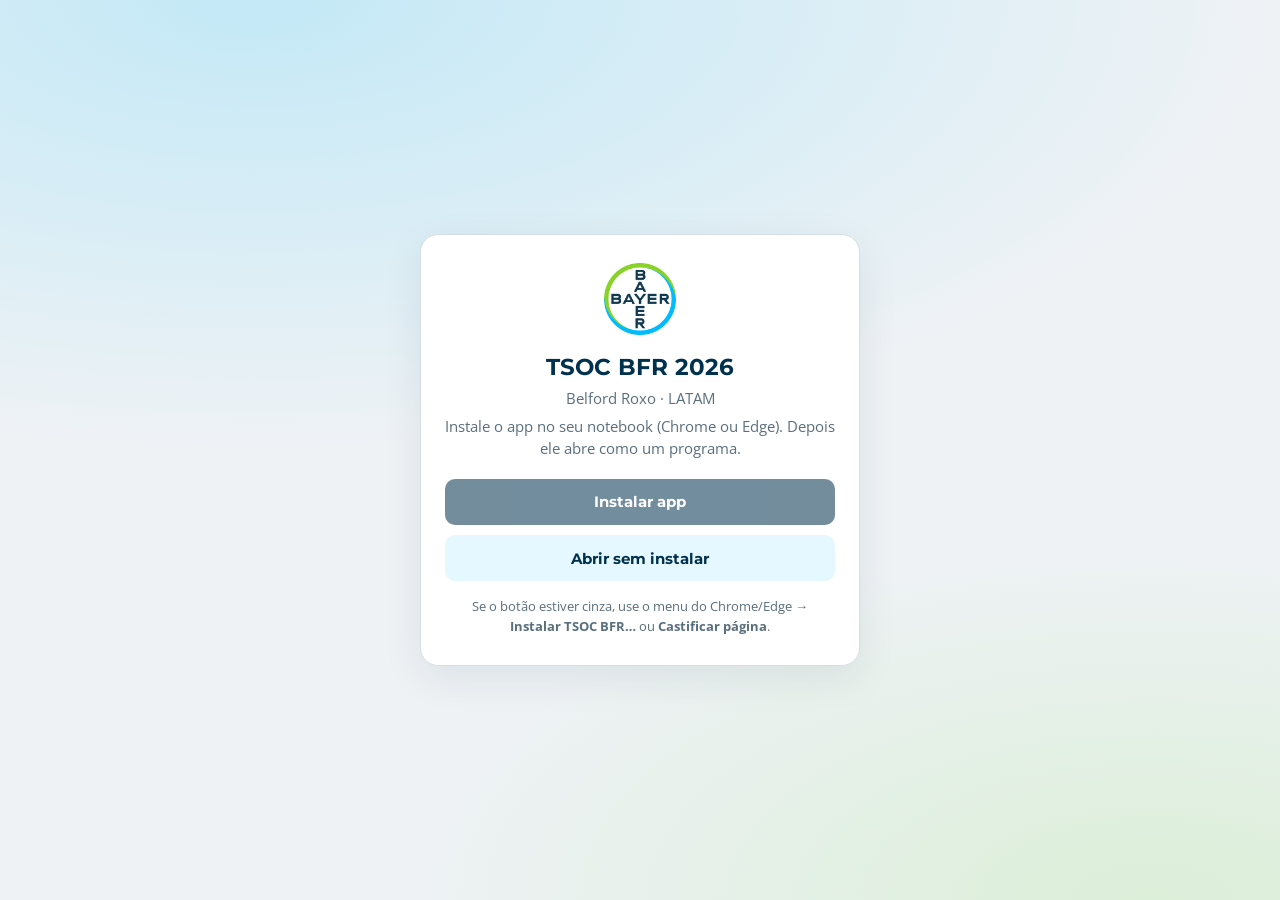
<file: instalar.html>
<!DOCTYPE html>
<html lang="pt-BR">
<head>
  <meta charset="UTF-8">
  <meta name="viewport" content="width=device-width, initial-scale=1.0">
  <title>Instalar TSOC BFR 2026</title>
  <meta name="theme-color" content="#00314e">
  <meta name="application-name" content="TSOC BFR 2026">
  <link rel="manifest" href="manifest.webmanifest">
  <link rel="apple-touch-icon" href="assets/bayer-logo.png?v=dash51">
  <link rel="preconnect" href="https://fonts.googleapis.com">
  <link rel="preconnect" href="https://fonts.gstatic.com" crossorigin>
  <link href="https://fonts.googleapis.com/css2?family=Montserrat:wght@600;700;800&family=Open+Sans:wght@400;600&display=swap" rel="stylesheet">
  <style>
    :root {
      --blue: #00314e;
      --green: #56d500;
      --capri: #01beff;
      --paper: #eef2f5;
      --ink: #0f2433;
    }
    * { box-sizing: border-box; }
    body {
      margin: 0;
      min-height: 100vh;
      font-family: "Open Sans", sans-serif;
      color: var(--ink);
      background:
        radial-gradient(ellipse 80% 50% at 20% 0%, rgba(1, 190, 255, 0.18), transparent),
        radial-gradient(ellipse 60% 40% at 90% 100%, rgba(86, 213, 0, 0.12), transparent),
        var(--paper);
      display: grid;
      place-items: center;
      padding: 1.5rem;
    }
    .card {
      width: min(440px, 100%);
      background: #fff;
      border: 1px solid #d5dee6;
      border-radius: 18px;
      padding: 1.75rem 1.5rem 1.5rem;
      box-shadow: 0 12px 40px rgba(15, 36, 51, 0.08);
      text-align: center;
    }
    img { width: 72px; height: 72px; object-fit: contain; }
    h1 {
      font-family: Montserrat, sans-serif;
      font-size: 1.45rem;
      color: var(--blue);
      margin: 0.85rem 0 0.35rem;
    }
    p { margin: 0.35rem 0; color: #5a6f7d; line-height: 1.45; font-size: 0.95rem; }
    .actions { display: grid; gap: 0.65rem; margin-top: 1.25rem; }
    button, a.btn {
      appearance: none;
      border: 0;
      border-radius: 10px;
      padding: 0.85rem 1rem;
      font: 700 0.95rem Montserrat, sans-serif;
      cursor: pointer;
      text-decoration: none;
      display: block;
    }
    #btn-install {
      background: var(--blue);
      color: #fff;
    }
    #btn-install:disabled {
      opacity: 0.55;
      cursor: not-allowed;
    }
    .btn-open {
      background: #e6f8ff;
      color: var(--blue);
      border: 1px solid rgba(1, 190, 255, 0.45);
    }
    .hint {
      margin-top: 1rem;
      font-size: 0.82rem;
      color: #5a6f7d;
    }
    .ok { color: #0b6e4f; font-weight: 600; }
  </style>
</head>
<body>
  <main class="card">
    <img src="assets/bayer-logo.png?v=dash51" width="72" height="72" alt="Bayer">
    <h1>TSOC BFR 2026</h1>
    <p>Belford Roxo · LATAM</p>
    <p>Instale o app no seu notebook (Chrome ou Edge). Depois ele abre como um programa.</p>
    <div class="actions">
      <button type="button" id="btn-install" disabled>Instalar app</button>
      <a class="btn btn-open" href="./index.html">Abrir sem instalar</a>
    </div>
    <p class="hint" id="hint">Se o botão estiver cinza, use o menu do Chrome/Edge → <strong>Instalar TSOC BFR…</strong> ou <strong>Castificar página</strong>.</p>
  </main>
  <script>
    if ('serviceWorker' in navigator) {
      navigator.serviceWorker.register('./sw.js').catch(() => {});
    }

    let deferred;
    const btn = document.getElementById('btn-install');
    const hint = document.getElementById('hint');

    window.addEventListener('beforeinstallprompt', (e) => {
      e.preventDefault();
      deferred = e;
      btn.disabled = false;
      hint.textContent = 'Clique em Instalar app — leva poucos segundos.';
    });

    btn.addEventListener('click', async () => {
      if (!deferred) return;
      deferred.prompt();
      const choice = await deferred.userChoice;
      deferred = null;
      btn.disabled = true;
      if (choice.outcome === 'accepted') {
        hint.innerHTML = '<span class="ok">Instalado. Abra pelo ícone TSOC BFR no menu Iniciar.</span>';
      } else {
        hint.textContent = 'Instalação cancelada. Você pode abrir sem instalar.';
        btn.disabled = false;
      }
    });

    window.addEventListener('appinstalled', () => {
      hint.innerHTML = '<span class="ok">Pronto! App instalado neste notebook.</span>';
      btn.disabled = true;
    });

    // Já em modo app
    if (window.matchMedia('(display-mode: standalone)').matches) {
      hint.innerHTML = '<span class="ok">Você já está no app instalado.</span>';
      location.replace('./index.html');
    }
  </script>
</body>
</html>
</file>
